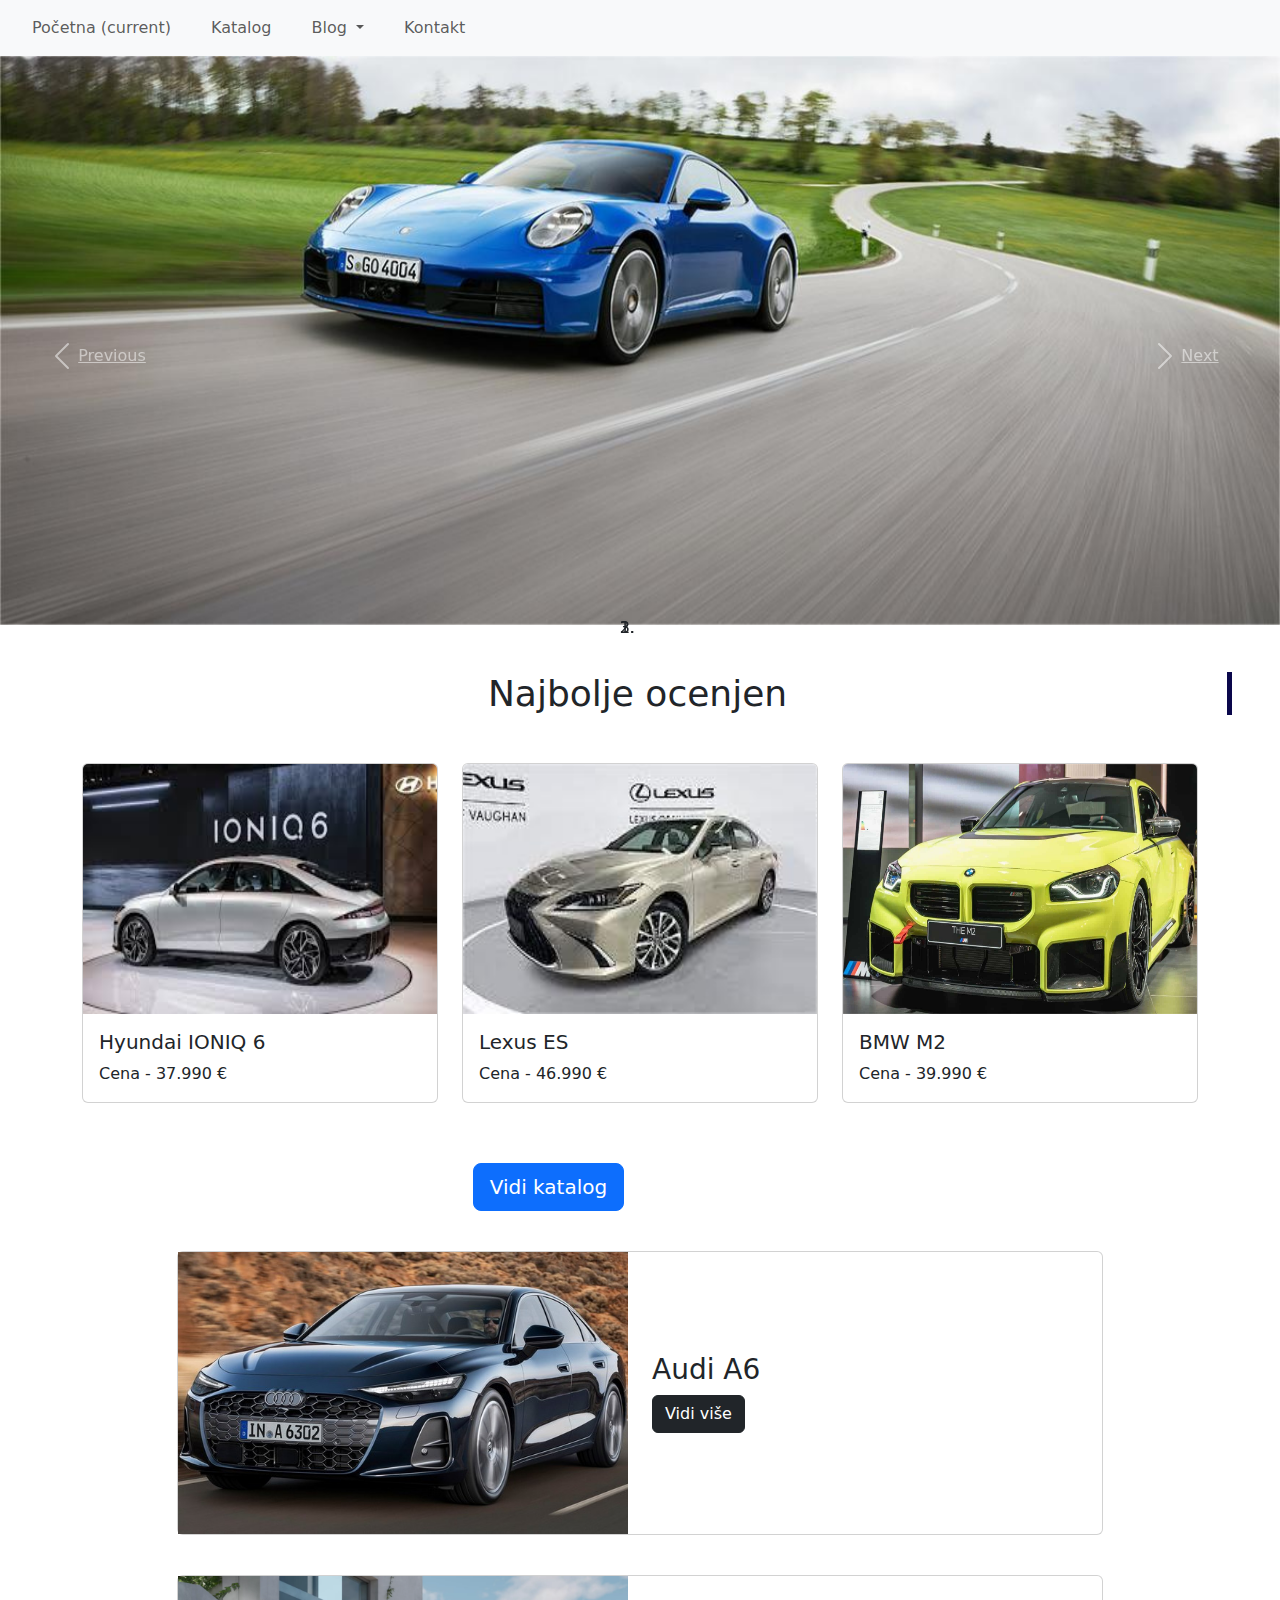
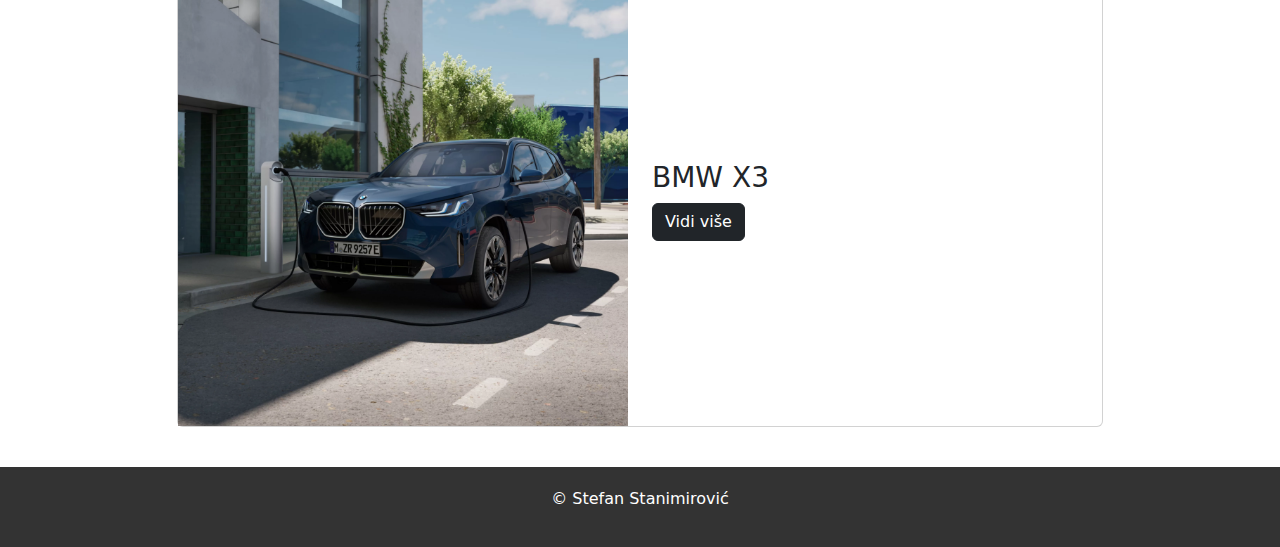
<file: index.html>
<!DOCTYPE html>
<html lang="en">
  <head>
    <meta charset="UTF-8" />
    <meta name="viewport" content="width=device-width, initial-scale=1.0" />
    <title>Salon automobila</title>
    <script src="script.js"></script>
    <link
      href="https://stackpath.bootstrapcdn.com/bootstrap/5.0.0-alpha1/css/bootstrap.min.css"
      rel="stylesheet"
    />
    <link rel="shortcut icon" href="img/logo.png" type="image/x-icon" />
    <link rel="stylesheet" href="style.css" />
  </head>
  <body>
    <nav class="navbar navbar-expand-lg navbar-light bg-light">
      <button
        class="navbar-toggler"
        type="button"
        data-toggle="collapse"
        data-target="#navbarNavDropdown"
        aria-controls="navbarNavDropdown"
        aria-expanded="false"
        aria-label="Toggle navigation"
      >
        <span class="navbar-toggler-icon"></span>
      </button>
      <div class="collapse navbar-collapse" id="navbarNavDropdown">
        <ul class="navbar-nav">
          <li class="nav-item active">
            <a class="nav-link" href="index.html"
              >Početna <span class="sr-only">(current)</span></a
            >
          </li>
          <li class="nav-item">
            <a class="nav-link" href="katalog.html">Katalog</a>
          </li>

          <li class="nav-item dropdown">
            <a
              class="nav-link dropdown-toggle"
              href="#"
              id="navbarDropdownMenuLink"
              data-toggle="dropdown"
              aria-haspopup="true"
              aria-expanded="false"
            >
              Blog
            </a>
            <div class="dropdown-menu" aria-labelledby="navbarDropdownMenuLink">
              <a class="dropdown-item" href="bmw.html">BMW X3</a>
              <a class="dropdown-item" href="audi.html">Audi A6</a>
            </div>
          </li>
          <li class="nav-item">
            <a class="nav-link" href="kontakt.html">Kontakt</a>
          </li>
        </ul>
      </div>
    </nav>
    <div
      id="carouselExampleIndicators"
      class="carousel slide"
      data-ride="carousel"
    >
      <ol class="carousel-indicators">
        <li
          data-target="#carouselExampleIndicators"
          data-slide-to="0"
          class="active"
        ></li>
        <li data-target="#carouselExampleIndicators" data-slide-to="1"></li>
        <li data-target="#carouselExampleIndicators" data-slide-to="2"></li>
      </ol>
      <div class="carousel-inner">
        <div class="carousel-item active">
          <img class="d-block w-100" src="img/auto1.jpg" alt="prvi slide" />
        </div>
        <div class="carousel-item">
          <img class="d-block w-100" src="img/auto2.JPG" alt="drugi slide" />
        </div>
        <div class="carousel-item">
          <img class="d-block w-100" src="img/auto3.JPG" alt="treci slide" />
        </div>
      </div>
      <a
        class="carousel-control-prev"
        href="#carouselExampleIndicators"
        role="button"
        data-slide="prev"
      >
        <span class="carousel-control-prev-icon" aria-hidden="true"></span>
        <span class="sr-only">Previous</span>
      </a>
      <a
        class="carousel-control-next"
        href="#carouselExampleIndicators"
        role="button"
        data-slide="next"
      >
        <span class="carousel-control-next-icon" aria-hidden="true"></span>
        <span class="sr-only">Next</span>
      </a>
    </div>
    <div class="sekcija">
      <h1 id="naslov">Najbolje ocenjeni automobili za 2025. u našem salonu</h1>
    </div>
    <div class="container">
      <div class="row">
        <div class="col-md-4">
          <div class="card kartica">
            <img src="img/autop1.jpg" class="card-img-top" alt="subaru" />
            <div class="card-body">
              <h5 class="card-title">Hyundai IONIQ 6</h5>
              <p class="card-text">Cena - 37.990 €</p>
            </div>
          </div>
        </div>
        <div class="col-md-4">
          <div class="card kartica">
            <img src="img/autop2.jpg" class="card-img-top" alt="lexus" />
            <div class="card-body">
              <h5 class="card-title">Lexus ES</h5>
              <p class="card-text">Cena - 46.990 €</p>
            </div>
          </div>
        </div>
        <div class="col-md-4">
          <div class="card kartica">
            <img src="img/3auto.jpg" class="card-img-top" alt="bmw" />
            <div class="card-body">
              <h5 class="card-title">BMW M2</h5>
              <p class="card-text">Cena - 39.990 €</p>
            </div>
          </div>
        </div>
      </div>
      <div id="dugme" class="row">
        <div class="col-md-4 offset-md-4">
          <a href="katalog.html">
            <button type="button" class="btn btn-primary btn-lg btn-block">
              Vidi katalog
            </button></a
          >
        </div>
      </div>
      <div class="row justify-content-center">
        <div class="col-md-10">
          <div class="card kartica">
            <div class="row">
              <div class="col-md-6">
                <img src="img/audia6.jpg" class="slike" alt="audi" />
              </div>
              <div class="col-md-4 d-flex align-items-center">
                <div>
                  <h3>Audi A6</h3>
                  <a href="audi.html">
                    <button type="button" class="btn btn-dark">
                      Vidi više
                    </button></a
                  >
                </div>
              </div>
            </div>
          </div>
        </div>
      </div>

      <!-- Kartica 2 -->
      <div class="row justify-content-center">
        <div class="col-md-10">
          <div class="card kartica">
            <div class="row">
              <div class="col-md-6">
                <img src="img/bmwx2.webp" class="slike" alt="bmw" />
              </div>
              <div class="col-md-4 d-flex align-items-center">
                <div>
                  <h3>BMW X3</h3>
                  <a href="bmw.html">
                    <button type="button" class="btn btn-dark">
                      Vidi više
                    </button></a
                  >
                </div>
              </div>
            </div>
          </div>
        </div>
      </div>
    </div>
    <footer>
      <div class="container">
        <p>&copy; Stefan Stanimirović</p>
      </div>
    </footer>
    <script src="https://cdnjs.cloudflare.com/ajax/libs/jquery/3.5.1/jquery.min.js"></script>
    <script src="https://cdn.jsdelivr.net/npm/@popperjs/core@2.5.4/dist/umd/popper.min.js"></script>
    <script src="https://stackpath.bootstrapcdn.com/bootstrap/5.0.0-alpha1/js/bootstrap.min.js"></script>
  </body>
</html>
</file>
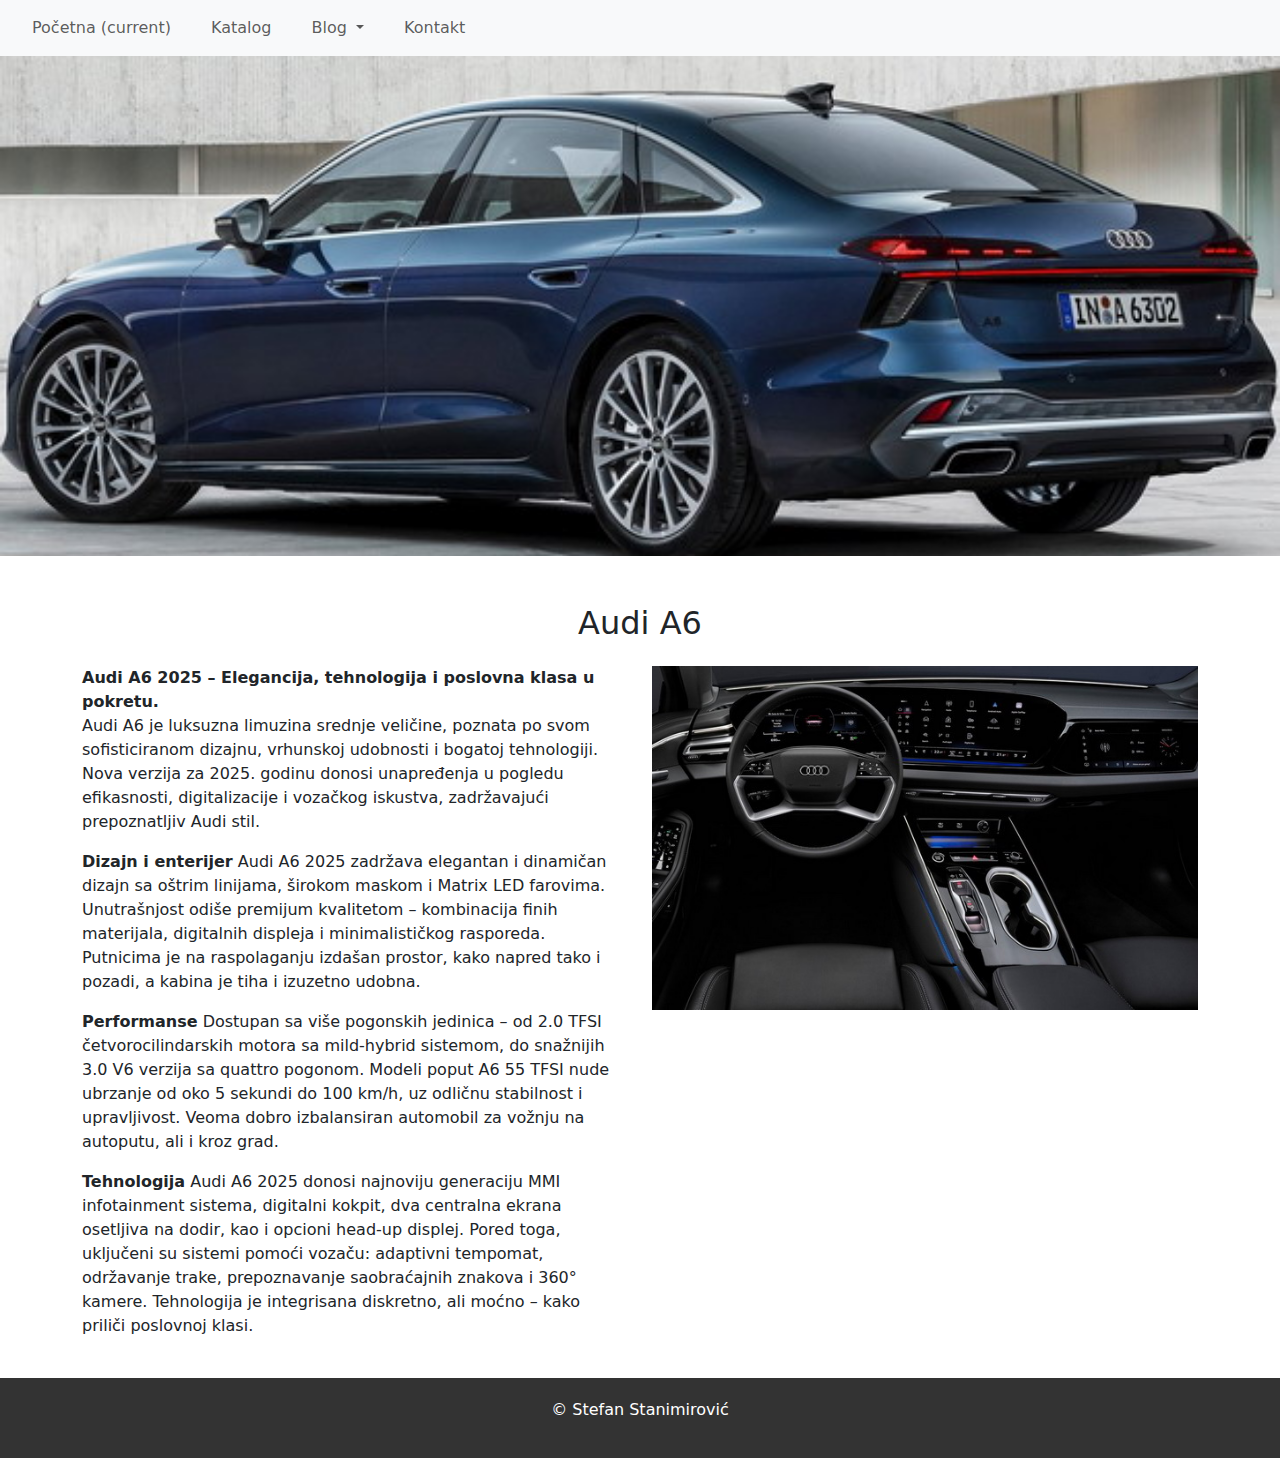
<file: audi.html>
<!DOCTYPE html>
<html lang="en">
  <head>
    <meta charset="UTF-8" />
    <meta name="viewport" content="width=device-width, initial-scale=1.0" />
    <title>Salon automobila</title>
    <link
      href="https://stackpath.bootstrapcdn.com/bootstrap/5.0.0-alpha1/css/bootstrap.min.css"
      rel="stylesheet"
    />
    <link rel="stylesheet" href="style.css" />
    <link rel="shortcut icon" href="img/logo.png" type="image/x-icon" />
  </head>
  <body>
    <nav class="navbar navbar-expand-lg navbar-light bg-light">
      <button
        class="navbar-toggler"
        type="button"
        data-toggle="collapse"
        data-target="#navbarNavDropdown"
        aria-controls="navbarNavDropdown"
        aria-expanded="false"
        aria-label="Toggle navigation"
      >
        <span class="navbar-toggler-icon"></span>
      </button>
      <div class="collapse navbar-collapse" id="navbarNavDropdown">
        <ul class="navbar-nav">
          <li class="nav-item active">
            <a class="nav-link" href="index.html"
              >Početna <span class="sr-only">(current)</span></a
            >
          </li>
          <li class="nav-item">
            <a class="nav-link" href="katalog.html">Katalog</a>
          </li>

          <li class="nav-item dropdown">
            <a
              class="nav-link dropdown-toggle"
              href="#"
              id="navbarDropdownMenuLink"
              data-toggle="dropdown"
              aria-haspopup="true"
              aria-expanded="false"
            >
              Blog
            </a>
            <div class="dropdown-menu" aria-labelledby="navbarDropdownMenuLink">
              <a class="dropdown-item" href="bmw.html">BMW X3</a>
              <a class="dropdown-item" href="audi.html">Audi A6</a>
            </div>
          </li>
          <li class="nav-item">
            <a class="nav-link" href="kontakt.html">Kontakt</a>
          </li>
        </ul>
      </div>
    </nav>
    <div id="hero-image2" class="img-fluid"></div>
    <div class="container mt-5">
      <h2 class="text-center">Audi A6</h2>
      <div class="row mt-4">
        <div class="col-md-6">
         <p>
          <b>Audi A6 2025 – Elegancija, tehnologija i poslovna klasa u pokretu.</b> <br>
          Audi A6 je luksuzna limuzina srednje veličine, poznata po svom sofisticiranom dizajnu, 
          vrhunskoj udobnosti i bogatoj tehnologiji. Nova verzija za 2025. godinu donosi unapređenja u pogledu efikasnosti, 
          digitalizacije i vozačkog iskustva, zadržavajući prepoznatljiv Audi stil.
        </p>
        <p>
        <b>Dizajn i enterijer</b>
        Audi A6 2025 zadržava elegantan i dinamičan dizajn sa oštrim linijama, širokom maskom i Matrix LED farovima. 
        Unutrašnjost odiše premijum kvalitetom – kombinacija finih materijala, digitalnih displeja i minimalističkog rasporeda. 
        Putnicima je na raspolaganju izdašan prostor, kako napred tako i pozadi, a kabina je tiha i izuzetno udobna.
        </p>
        <p>
        <b>Performanse</b>
        Dostupan sa više pogonskih jedinica – od 2.0 TFSI četvorocilindarskih motora sa mild-hybrid sistemom, do snažnijih 
        3.0 V6 verzija sa quattro pogonom. Modeli poput A6 55 TFSI nude ubrzanje od oko 5 sekundi do 100 km/h, uz odličnu 
        stabilnost i upravljivost. Veoma dobro izbalansiran automobil za vožnju na autoputu, ali i kroz grad.
        </p>
        <p>
        <b>Tehnologija</b>
        Audi A6 2025 donosi najnoviju generaciju MMI infotainment sistema, digitalni kokpit, dva centralna ekrana osetljiva na 
        dodir, kao i opcioni head-up displej. Pored toga, uključeni su sistemi pomoći vozaču: adaptivni tempomat, 
        održavanje trake, prepoznavanje saobraćajnih znakova i 360° kamere. Tehnologija je integrisana diskretno, 
        ali moćno – kako priliči poslovnoj klasi.
        </p>

        </div>
        <div class="col-md-6">
          <img src="img/audia62.jpg" class="img-fluid" alt="Audi Q6 e-tron" />
        </div>
      </div>
    </div>
    <br />
    <footer>
      <div class="container">
        <p>&copy; Stefan Stanimirović</p>
      </div>
    </footer>
    <script src="https://cdnjs.cloudflare.com/ajax/libs/jquery/3.5.1/jquery.min.js"></script>
    <script src="https://cdn.jsdelivr.net/npm/@popperjs/core@2.5.4/dist/umd/popper.min.js"></script>
    <script src="https://stackpath.bootstrapcdn.com/bootstrap/5.0.0-alpha1/js/bootstrap.min.js"></script>
  </body>
</html>
</file>
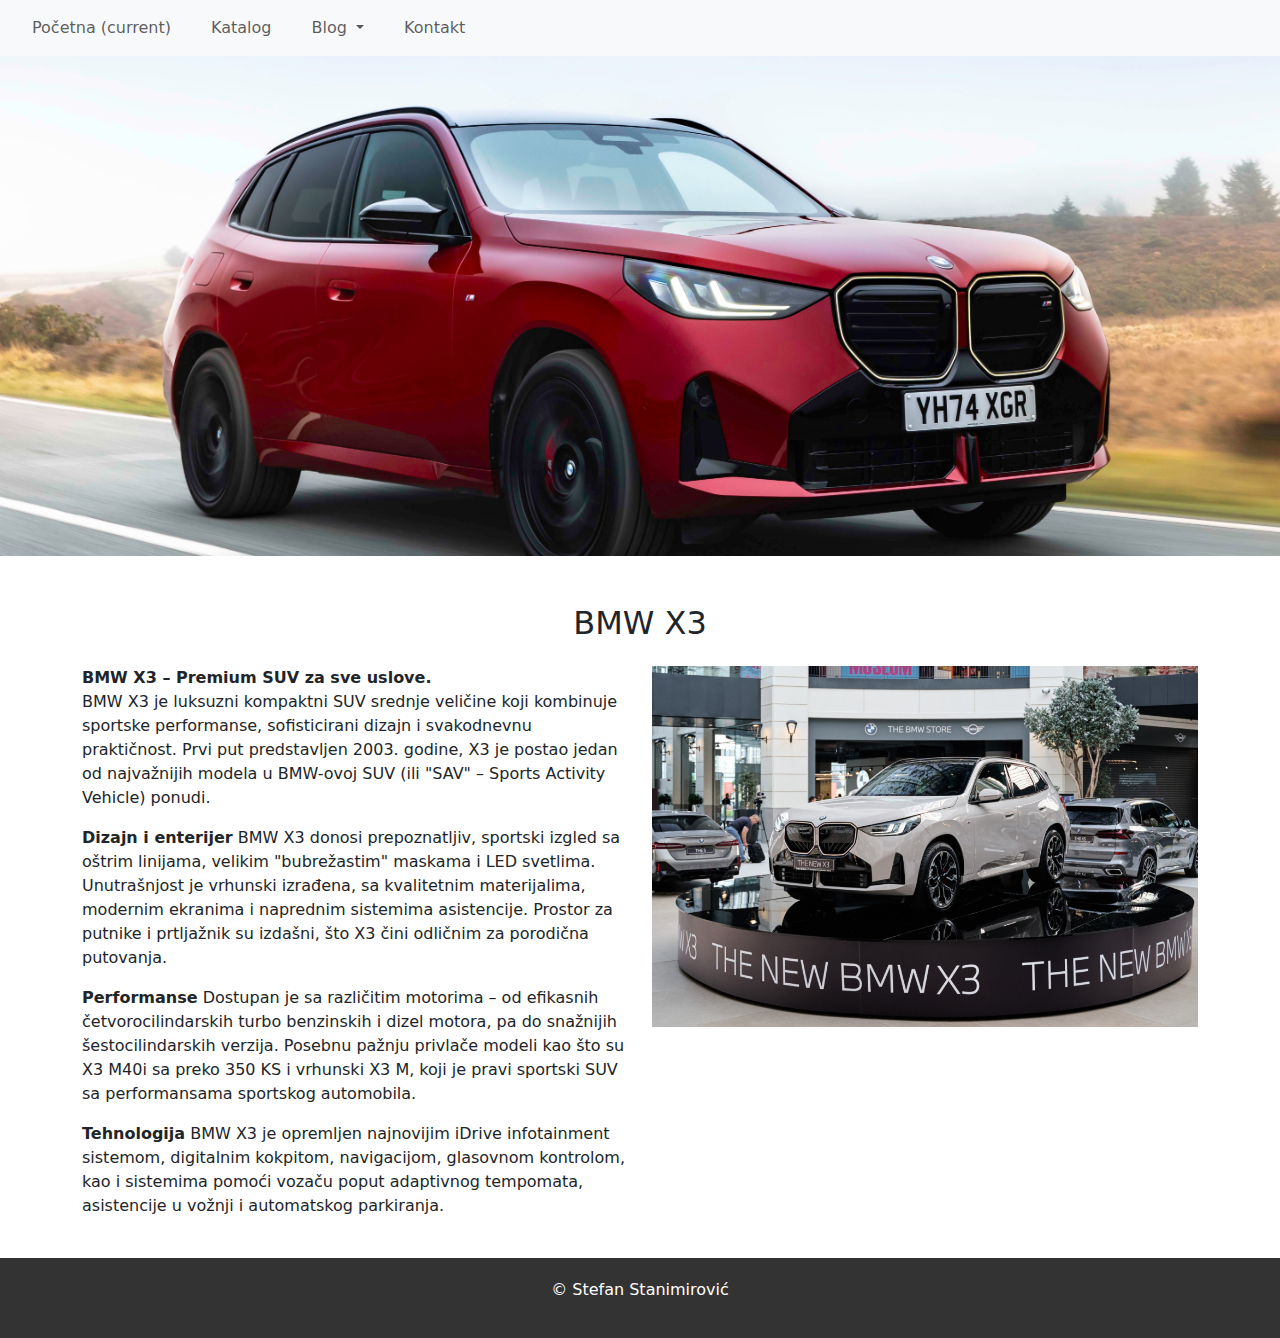
<file: bmw.html>
<!DOCTYPE html>
<html lang="en">
  <head>
    <meta charset="UTF-8" />
    <meta name="viewport" content="width=device-width, initial-scale=1.0" />
    <title>Salon automobila</title>
    <link
      href="https://stackpath.bootstrapcdn.com/bootstrap/5.0.0-alpha1/css/bootstrap.min.css"
      rel="stylesheet"
    />
    <link rel="stylesheet" href="style.css" />
    <link rel="shortcut icon" href="img/logo.png" type="image/x-icon" />
  </head>
  <body>
    <nav class="navbar navbar-expand-lg navbar-light bg-light">
      <button
        class="navbar-toggler"
        type="button"
        data-toggle="collapse"
        data-target="#navbarNavDropdown"
        aria-controls="navbarNavDropdown"
        aria-expanded="false"
        aria-label="Toggle navigation"
      >
        <span class="navbar-toggler-icon"></span>
      </button>
      <div class="collapse navbar-collapse" id="navbarNavDropdown">
        <ul class="navbar-nav">
          <li class="nav-item active">
            <a class="nav-link" href="index.html"
              >Početna <span class="sr-only">(current)</span></a
            >
          </li>
          <li class="nav-item">
            <a class="nav-link" href="katalog.html">Katalog</a>
          </li>

          <li class="nav-item dropdown">
            <a
              class="nav-link dropdown-toggle"
              href="#"
              id="navbarDropdownMenuLink"
              data-toggle="dropdown"
              aria-haspopup="true"
              aria-expanded="false"
            >
              Blog
            </a>
            <div class="dropdown-menu" aria-labelledby="navbarDropdownMenuLink">
              <a class="dropdown-item" href="bmw.html">BMW X3</a>
              <a class="dropdown-item" href="audi.html">Audi A6</a>
            </div>
          </li>
          <li class="nav-item">
            <a class="nav-link" href="kontakt.html">Kontakt</a>
          </li>
        </ul>
      </div>
    </nav>
    <div id="hero-image1" class="img-fluid"></div>

    <div class="container mt-5">
      <h2 class="text-center">BMW X3</h2>
      <div class="row mt-4">
        <div class="col-md-6">
          <p>
          <b>BMW X3 – Premium SUV za sve uslove.</b> <br>

BMW X3 je luksuzni kompaktni SUV srednje veličine koji kombinuje sportske performanse, sofisticirani dizajn i svakodnevnu praktičnost. Prvi put predstavljen 2003. godine, X3 je postao jedan od najvažnijih modela u BMW-ovoj SUV (ili "SAV" – Sports Activity Vehicle) ponudi.
          </p>
          <p>
<b>Dizajn i enterijer</b>

BMW X3 donosi prepoznatljiv, sportski izgled sa oštrim linijama, velikim "bubrežastim" maskama i LED svetlima. Unutrašnjost je vrhunski izrađena, sa kvalitetnim materijalima, modernim ekranima i naprednim sistemima asistencije. Prostor za putnike i prtljažnik su izdašni, što X3 čini odličnim za porodična putovanja.
</p><p>
<b>Performanse</b>

Dostupan je sa različitim motorima – od efikasnih četvorocilindarskih turbo benzinskih i dizel motora, pa do snažnijih šestocilindarskih verzija. Posebnu pažnju privlače modeli kao što su X3 M40i sa preko 350 KS i vrhunski X3 M, koji je pravi sportski SUV sa performansama sportskog automobila.
</p><p>
<b>Tehnologija</b>

BMW X3 je opremljen najnovijim iDrive infotainment sistemom, digitalnim kokpitom, navigacijom, glasovnom kontrolom, kao i sistemima pomoći vozaču poput adaptivnog tempomata, asistencije u vožnji i automatskog parkiranja.
          </p>
        
        </div>
        <div class="col-md-6">
          <img src="img/bmw2.jpg" class="img-fluid" alt="Audi Q6 e-tron" />
        </div>
      </div>
    </div>
    <br />
    <footer>
      <div class="container">
        <p>&copy; Stefan Stanimirović</p>
      </div>
    </footer>
    <script src="https://cdnjs.cloudflare.com/ajax/libs/jquery/3.5.1/jquery.min.js"></script>
    <script src="https://cdn.jsdelivr.net/npm/@popperjs/core@2.5.4/dist/umd/popper.min.js"></script>
    <script src="https://stackpath.bootstrapcdn.com/bootstrap/5.0.0-alpha1/js/bootstrap.min.js"></script>
  </body>
</html>
</file>
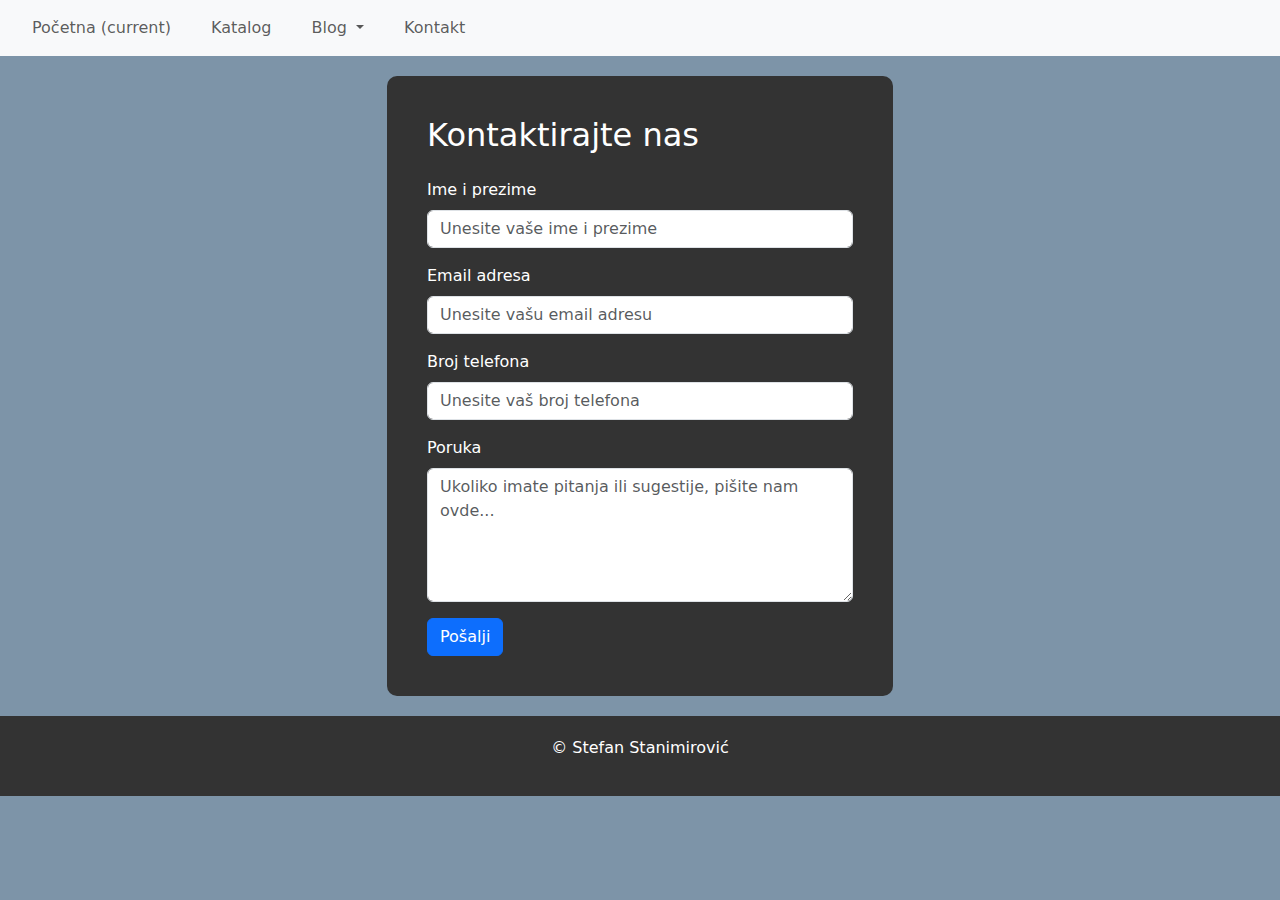
<file: kontakt.html>
<!DOCTYPE html>
<html lang="en">
  <head>
    <meta charset="UTF-8" />
    <meta name="viewport" content="width=device-width, initial-scale=1.0" />
    <title>Salon automobila</title>
    <link
      href="https://stackpath.bootstrapcdn.com/bootstrap/5.0.0-alpha1/css/bootstrap.min.css"
      rel="stylesheet"
    />
    <link rel="stylesheet" href="style.css" />
    <link rel="shortcut icon" href="img/logo.png" type="image/x-icon" />
  </head>
  <body style="background-color: rgb(125, 148, 168)">
    <nav class="navbar navbar-expand-lg navbar-light bg-light">
      <button
        class="navbar-toggler"
        type="button"
        data-toggle="collapse"
        data-target="#navbarNavDropdown"
        aria-controls="navbarNavDropdown"
        aria-expanded="false"
        aria-label="Toggle navigation"
      >
        <span class="navbar-toggler-icon"></span>
      </button>
      <div class="collapse navbar-collapse" id="navbarNavDropdown">
        <ul class="navbar-nav">
          <li class="nav-item active">
            <a class="nav-link" href="index.html"
              >Početna <span class="sr-only">(current)</span></a
            >
          </li>
          <li class="nav-item">
            <a class="nav-link" href="katalog.html">Katalog</a>
          </li>

          <li class="nav-item dropdown">
            <a
              class="nav-link dropdown-toggle"
              href="#"
              id="navbarDropdownMenuLink"
              data-toggle="dropdown"
              aria-haspopup="true"
              aria-expanded="false"
            >
              Blog
            </a>
            <div class="dropdown-menu" aria-labelledby="navbarDropdownMenuLink">
              <a class="dropdown-item" href="bmw.html">BMW X3</a>
              <a class="dropdown-item" href="audi.html">Audi A6</a>
            </div>
          </li>
          <li class="nav-item">
            <a class="nav-link" href="kontakt.html">Kontakt</a>
          </li>
        </ul>
      </div>
    </nav>
    <div class="container">
      <div class="row justify-content-center">
        <div class="col-md-6">
          <form id="kontakt-forma">
            <h2 class="mb-4">Kontaktirajte nas</h2>
            <div class="mb-3">
              <label for="imePrezime" class="form-label">Ime i prezime</label>
              <input
                type="text"
                class="form-control"
                id="imePrezime"
                placeholder="Unesite vaše ime i prezime"
                required
              />
            </div>
            <div class="mb-3">
              <label for="email" class="form-label">Email adresa</label>
              <input
                type="email"
                class="form-control"
                id="email"
                placeholder="Unesite vašu email adresu"
                required
              />
            </div>
            <div class="mb-3">
              <label for="telefon" class="form-label">Broj telefona</label>
              <input
                type="tel"
                class="form-control"
                id="telefon"
                placeholder="Unesite vaš broj telefona"
                required
              />
            </div>
            <div class="mb-3">
              <label for="poruka" class="form-label">Poruka</label>
              <textarea
                class="form-control"
                id="poruka"
                rows="5"
                placeholder="Ukoliko imate pitanja ili sugestije, pišite nam ovde..."
                required
              ></textarea>
            </div>
            <button type="submit" class="btn btn-primary" id="posaljiBtn">
              Pošalji
            </button>
          </form>
        </div>
      </div>
    </div>

    <!-- Modalni prozor -->
    <div
      class="modal fade"
      id="rezultatModal"
      tabindex="-1"
      aria-labelledby="rezultatModalLabel"
      aria-hidden="true"
    >
      <div class="modal-dialog">
        <div class="modal-content">
          <div class="modal-header">
            <h5 class="modal-title" id="rezultatModalLabel">
              Proverite da li su Vaši podaci tačni:
            </h5>
            <button
              type="button"
              class="btn-close"
              data-bs-dismiss="modal"
              aria-label="Close"
            ></button>
          </div>
          <div class="modal-body" id="rezultatPoruke">
            <!-- Ovde će se prikazati rezultat slanja poruke -->
          </div>
          <div class="modal-footer">
            <a href="kontakt.html">
              <button
                type="button"
                class="btn btn-secondary"
                data-bs-dismiss="modal"
              >
                Pošalji
              </button></a
            >
          </div>
        </div>
      </div>
    </div>
    <footer>
      <div class="container">
        <p>&copy; Stefan Stanimirović</p>
      </div>
    </footer>
    <script src="modal.js"></script>
    <script src="https://cdnjs.cloudflare.com/ajax/libs/jquery/3.5.1/jquery.min.js"></script>
    <script src="https://cdn.jsdelivr.net/npm/@popperjs/core@2.5.4/dist/umd/popper.min.js"></script>
    <script src="https://stackpath.bootstrapcdn.com/bootstrap/5.0.0-alpha1/js/bootstrap.min.js"></script>
  </body>
</html>
</file>
<file: style.css>
.navbar-custom {
  background-color: aliceblue;
}
.navbar-custom .nav-link {
  color: black;
  padding: 1em;
}
.navbar-custom .nav-link:hover {
  color: #00008b;
}
.navbar-expand-lg .navbar-nav .nav-link {
  padding-left: 2rem;
}

.carousel-inner {
  height: 600px;
}

#naslov {
  font-size: 36px;
  text-align: center;
  overflow: hidden;
  border-right: 0.15em solid rgb(10, 7, 75);
  white-space: nowrap;
  margin: 0 auto;
  animation: typing 3s steps(40, end), blink-caret 0.75s step-end infinite;
}

/* Ključne animacije */
@keyframes typing {
  from {
    width: 0;
  }
  to {
    width: 100%;
  }
}
@keyframes blink-caret {
  from,
  to {
    border-color: transparent;
  }
  50% {
    border-color: rgb(10, 7, 75);
  }
}
@media (max-width: 768px) {
  #naslov {
    font-size: 24px;
    white-space: normal;
    border-right: none;
    animation: none;
    padding: 0;
  }
  .carousel-inner {
    height: 200px;
  }
}
.sekcija {
  margin: 1rem 3rem 3rem 3rem;
}
.card-img-top {
  min-height: 250px;
}
#dugme {
  margin: 20px 20px 40px 20px;
}
.slike {
  width: 100%;
}
.kartica {
  margin-bottom: 40px;
}
footer {
  background-color: #333; /* Tamno siva boja */
  color: #fff; /* Bela boja teksta */
  padding: 20px 0; /* Dajemo odstupanje gore i dole */
  text-align: center; /* Centriranje teksta */
}
#kontakt-forma {
  background-color: #333; /* Tamno siva boja */
  color: #fff; /* Bela boja teksta */
  padding: 40px;
  border-radius: 10px;
  margin: 20px;
}
#hero-image1 {
  background-image: url('img/bmw1.jpg'); /* Zamijenite URL-om svoje slike */
  background-size: cover;
  background-position: center;
  height: 500px; /* Prilagodite visinu prema potrebi */
  display: flex;
  align-items: center;
  justify-content: center;
  color: white;
  text-align: center;
}
#hero-image2 {
  background-image: url('img/audia61.jpg'); /* Zamijenite URL-om svoje slike */
  background-size: cover;
  background-position: center;
  height: 500px; /* Prilagodite visinu prema potrebi */
  display: flex;
  align-items: center;
  justify-content: center;
  color: white;
  text-align: center;
}

.gallery img {
  cursor: pointer;
}

.modal-img {
  width: 100%;
}

.modal-content {
  position: relative;
  background-color: transparent;
  border: none;
}

.modal-body {
  display: flex;
  align-items: center;
  justify-content: center;
}

.modal-navigation {
  position: absolute;
  top: 50%;
  transform: translateY(-50%);
  width: 100%;
  display: flex;
  justify-content: space-between;
}

.modal-navigation button {
  background-color: rgba(0, 0, 0, 0.5);
  border: none;
  color: white;
  font-size: 2rem;
  cursor: pointer;
}

#rezultatModal {
  background-color: black;
  opacity: 0.9;
  color: #fff;
}
</file>
